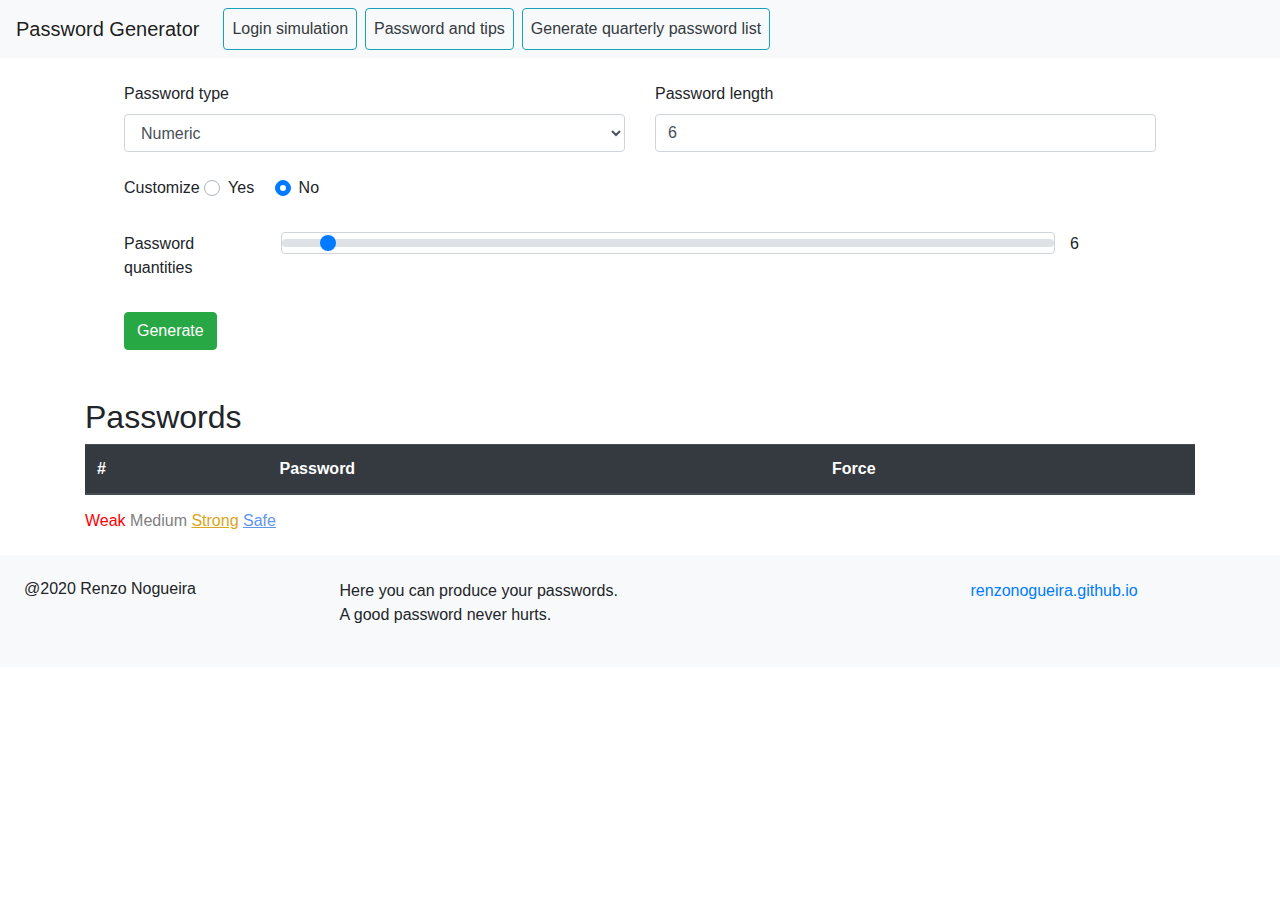
<file: index.html>
<!DOCTYPE html>
<html lang="en">

<head>
    <meta charset="UTF-8">
    <meta name="viewport" content="width=device-width, initial-scale=1.0">
    <title>Home - Password Generator</title>
    <link rel="shortcut icon" href="trava.png" />
    <link rel="stylesheet" href="css/style.css">
    <link rel="stylesheet" href="frameworks/bootstrap/css/bootstrap.min.css">
</head>

<body>
    <header>
        <nav class="navbar navbar-expand-lg navbar-light bg-light" style="z-index: 9999;">
            <button class="navbar-toggler" type="button" data-toggle="collapse" data-target="#navbarNavAltMarkup"
                aria-controls="navbarNavAltMarkup" aria-expanded="false" aria-label="Toggle navigation">
                <span class="navbar-toggler-icon"></span>
            </button>
            <a class="navbar-brand" href="#">Password Generator</a>
            <div class="collapse bg-light navbar-collapse" id="navbarNavAltMarkup">
                <ul class="navbar-nav mr-auto mt-2 mt-lg-0">
                    <li class="nav-item">
                        <a id="test-password" class="btn btn-outline-info nav-link text-dark ml-2">Login simulation</a>
                    </li>
                    <li class="nav-item">
                        <a href="password-and-tips.html" id="test-password"
                            class="btn btn-outline-info nav-link text-dark ml-2">Password and tips</a>
                    </li>
                    <li class="nav-item">
                        <a id="button-quarterly-password-list" href="password-and-tips.html" id="test-password"
                            class="btn btn-outline-info nav-link text-dark ml-2" data-toggle="modal"
                            data-target="#modal-quarterly-password-list">Generate quarterly password
                            list</a>
                    </li>
                </ul>
            </div>
        </nav>
    </header>

    <main class="container">

        <!-- Formulário -->
        <div class="justify-content-center">
            <form class="row m-4" method="post" action="javascript:generatePassword()">
                <div class="col-sm-6">
                    <label for="password-type">Password type</label>
                    <select class="form-control" name="password-type" id="password-type">
                        <option value="1">Numeric</option>
                        <option value="2">Alpha Numeric Easy</option>
                        <option value="3">Alpha Numeric Median</option>
                        <option value="4">Alpha Numeric Hard</option>
                    </select>
                </div>
                <div class="col-sm-6">
                    <label for="password-length">Password length</label>
                    <input class="form-control" min="4" max="16" type="number" id="password-length" value="6">
                </div>
                <div class="col-sm-12 mt-4">
                    <label for="password-type">Customize</label>
                    <div class="custom-control custom-radio custom-control-inline">
                        <input type="radio" id="custom_password1" name="custom-password" class="custom-control-input">
                        <label class="custom-control-label" for="custom_password1">Yes</label>
                    </div>
                    <div class="custom-control custom-radio custom-control-inline">
                        <input type="radio" id="custom_password2" name="custom-password" class="custom-control-input"
                            checked>
                        <label class="custom-control-label" for="custom_password2">No</label>
                    </div>
                </div>
                <div class="col-sm-12 row mt-4">
                    <label class="col-sm-2" for="password-quantities">Password quantities</label>
                    <input class="form-control custom-range col-sm-9" min="1" max="100" type="range"
                        id="password-quantities" value="6">
                    <label class="col-sm-1" for="password-quantities" id="numberOfPasswordsGenerated">6</label>
                </div>
                <div class="col-sm mt-4">
                    <input type="submit" class="btn btn-success" id="generate" value="Generate">
                </div>
            </form>
        </div>

        <!-- Senhas geradas -->
        <div class="justify-content-center mt-5">
            <h2>Passwords</h2>
            <table class="table table-striped" id="generatedpasswords">
                <thead class="thead-dark">
                    <tr>
                        <th scope="col">#</th>
                        <th scope="col">Password</th>
                        <th scope="col">Force</th>
                    </tr>
                </thead>

                <!-- Corpo da tabela -->
                <tbody></tbody>
            </table>
            <h6>
                <span style="color:red">Weak</span>
                <span style="color:gray">Medium</span>
                <span style="color:goldenrod"><u>Strong</u></span>
                <span style="color:cornflowerblue"><u>Safe</u></span>
            </h6>
        </div>
    </main>

    <!-- Modal -->
    <div class="modal fade" id="modal-quarterly-password-list" tabindex="-1" aria-labelledby="exampleModalLabel"
        aria-hidden="true">
        <div class="modal-dialog">
            <div class="modal-content">
                <div class="modal-header">
                    <h5 class="modal-title" id="exampleModalLabel">Quarterly password list</h5>
                    <button type="button" class="close" data-dismiss="modal" aria-label="Close">
                        <span aria-hidden="true">&times;</span>
                    </button>
                </div>
                <div class="modal-body" id="quarterly-password-list">
                    <ul class="list-group">
                        <li class="list-group-item">
                            <span>First trimester</span>
                            <ul>
                                <li>
                                    <small id="first-quarter-password">...</small>
                                </li>
                            </ul>
                        </li>
                        <li class="list-group-item">
                            <span>Second trimester</span>
                            <ul>
                                <li>
                                    <small id="second-quarter-password">...</small>
                                </li>
                            </ul>
                        </li>
                        <li class="list-group-item">
                            <span>Third trimester</span>
                            <ul>
                                <li>
                                    <small id="third-quarter-password">...</small>
                                </li>
                            </ul>
                        </li>
                        <li class="list-group-item">
                            <span>Fourth trimester</span>
                            <ul>
                                <li>
                                    <small id="fourth-quarter-password">...</small>
                                </li>
                            </ul>
                        </li>
                    </ul>
                </div>
                <div class="modal-footer">
                    <button type="button" class="btn btn-secondary" data-dismiss="modal">Close</button>
                    <button type="button" class="btn btn-primary">Copy list</button>
                </div>
            </div>
        </div>
    </div>

    <footer class="bg-light p-4 mt-4 row">
        <div class="col-sm">
            <h6>@2020 Renzo Nogueira</h6>
        </div>
        <div class="col-sm">
            <p>
                Here you can produce your passwords. A good password never hurts.
            </p>
        </div>
        <div class="col-sm"></div>
        <div class="col-sm">
            <a href="https://renzonogueira.github.io/" target="_blank"
                rel="noopener noreferrer">renzonogueira.github.io</a>
        </div>
    </footer>

    <script src="frameworks/jquery/jquery-3.5.1.min.js"></script>
    <script src="frameworks/bootstrap/js/bootstrap.bundle.min.js"></script>
    <script src="js/script.js"></script>
</body>

</html>
</file>
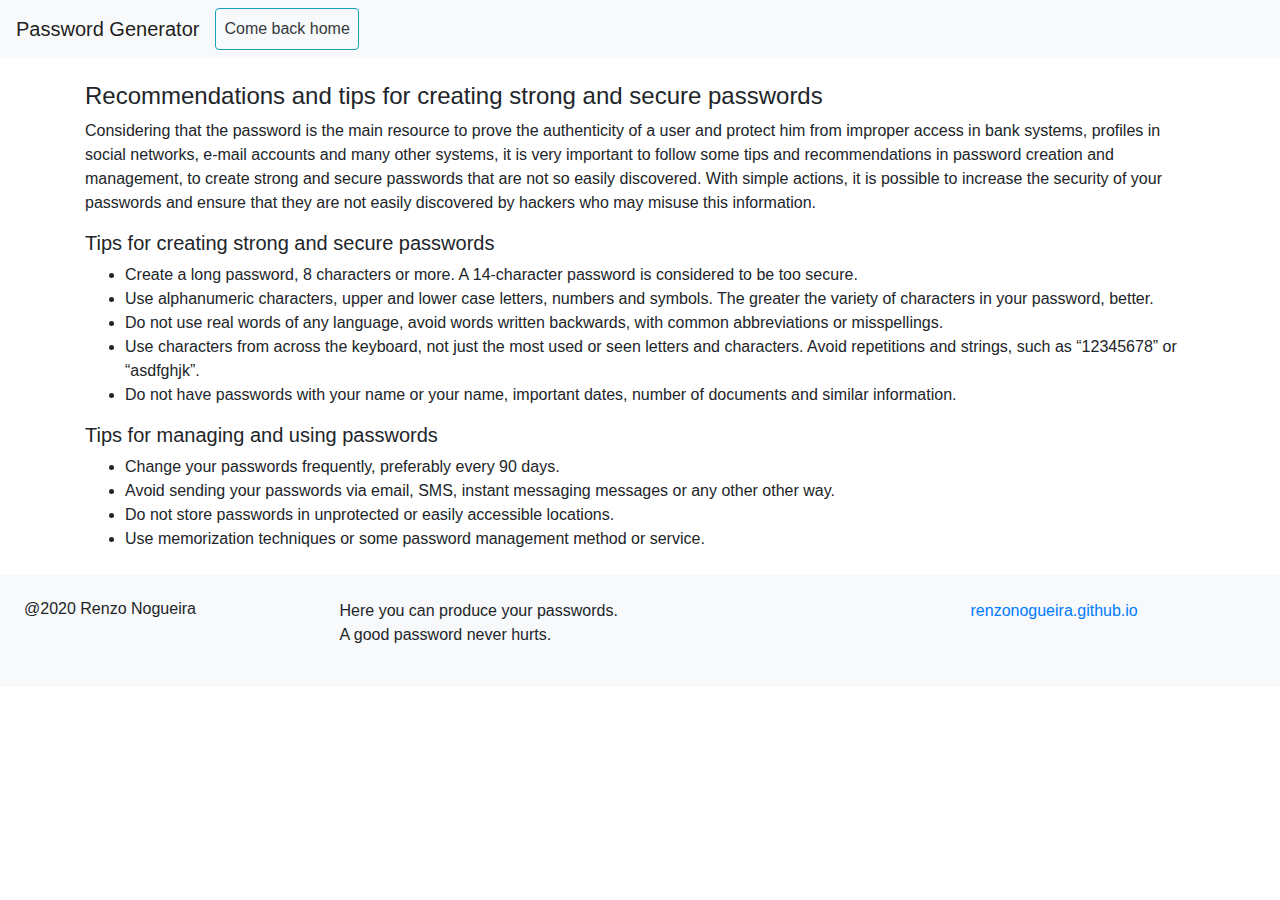
<file: password-and-tips.html>
<!DOCTYPE html>
<html lang="en">

<head>
    <meta charset="UTF-8">
    <meta name="viewport" content="width=device-width, initial-scale=1.0">
    <title>Password and Tips - Password Generator</title>
    <link rel="shortcut icon" href="trava.png" />
    <link rel="stylesheet" href="css/style.css">
    <link rel="stylesheet" href="frameworks/bootstrap/css/bootstrap.min.css">
</head>

<body>
    <header>
        <nav class="navbar navbar-expand-lg navbar-light bg-light" style="z-index: 9999;">
            <button class="navbar-toggler" type="button" data-toggle="collapse" data-target="#navbarNavAltMarkup"
                aria-controls="navbarNavAltMarkup" aria-expanded="false" aria-label="Toggle navigation">
                <span class="navbar-toggler-icon"></span>
            </button>
            <a class="navbar-brand" href="#">Password Generator</a>
            <div class="collapse bg-light navbar-collapse" id="navbarNavAltMarkup">
                <ul class="navbar-nav mr-auto mt-2 mt-lg-0">
                    <li class="nav-item">
                        <a href="index.html" id="test-password" class="btn btn-outline-info nav-link text-dark">Come
                            back home</a>
                    </li>
                </ul>
            </div>
        </nav>
    </header>

    <main class="container">
        <div class="justify-content-center mt-4">
            <!-- https://www.lumiun.com/blog/recomendacoes-e-dicas-para-criar-senhas-fortes-e-seguras/ -->
            <h4>Recommendations and tips for creating strong and secure passwords</h4>
            <p>
                Considering that the password is the main resource to prove the authenticity of a user and protect him
                from improper access in bank systems, profiles in social networks, e-mail accounts and many other
                systems, it is very important to follow some tips and recommendations in password creation and
                management, to create strong and secure passwords that are not so easily discovered.

                With simple actions, it is possible to increase the security of your passwords and ensure that they are
                not easily discovered by hackers who may misuse this information.
            </p>
            <h5>Tips for creating strong and secure passwords</h5>
            <ul>
                <li>Create a long password, 8 characters or more. A 14-character password is considered to be too
                    secure.</li>
                <li>Use alphanumeric characters, upper and lower case letters, numbers and symbols. The greater the
                    variety of characters in your password, better.</li>
                <li>Do not use real words of any language, avoid words written backwards, with
                    common abbreviations or misspellings.
                </li>
                <li>Use characters from across the keyboard, not just the most used or seen letters and characters. Avoid
                    repetitions and strings, such as “12345678” or “asdfghjk”.</li>
                <li>Do not have passwords with your name or your name, important dates, number of documents and
                    similar information.
                </li>
            </ul>
            <h5>Tips for managing and using passwords</h5>
            <ul>
                <li>Change your passwords frequently, preferably every 90 days.</li>
                <li>Avoid sending your passwords via email, SMS, instant messaging messages or any other
                    other way.</li>
                <li>Do not store passwords in unprotected or easily accessible locations.</li>
                <li>Use memorization techniques or some password management method or service.</li>
            </ul>
        </div>
    </main>

    <footer class="bg-light p-4 mt-4 row">
        <div class="col-sm">
            <h6>@2020 Renzo Nogueira</h6>
        </div>
        <div class="col-sm">
            <p>
                Here you can produce your passwords. A good password never hurts.
            </p>
        </div>
        <div class="col-sm"></div>
        <div class="col-sm">
            <a href="https://renzonogueira.github.io/" target="_blank"
                rel="noopener noreferrer">renzonogueira.github.io</a>
        </div>
    </footer>

    <script src="frameworks/jquery/jquery-3.5.1.min.js"></script>
    <script src="frameworks/bootstrap/js/bootstrap.bundle.min.js"></script>
    <!-- <script src="js/script.js"></script> -->
</body>

</html>
</file>
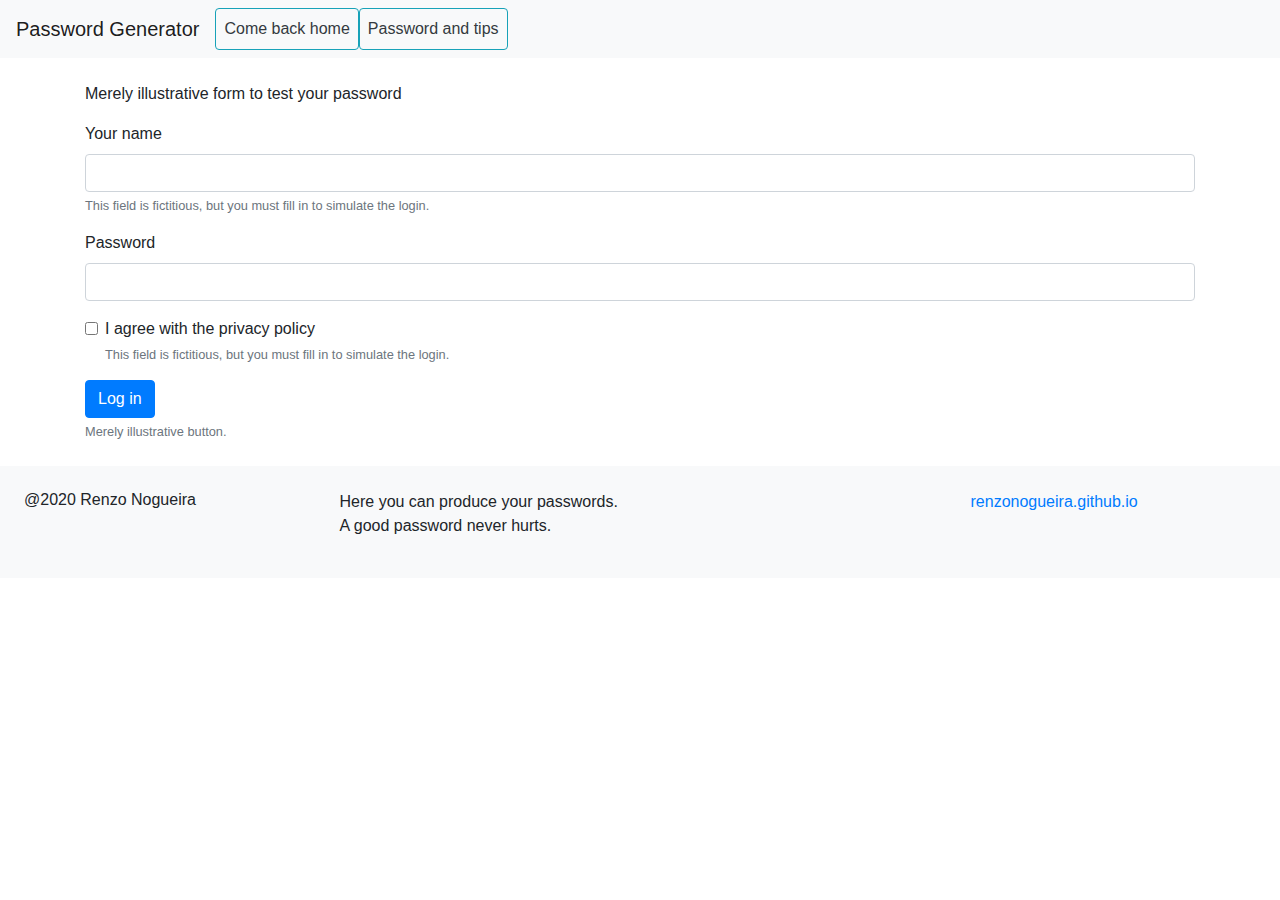
<file: test-password.html>
<!DOCTYPE html>
<html lang="en">

<head>
    <meta charset="UTF-8">
    <meta name="viewport" content="width=device-width, initial-scale=1.0">
    <title>Test Password - Password Generator</title>
    <link rel="shortcut icon" href="trava.png" />
    <link rel="stylesheet" href="css/style.css">
    <link rel="stylesheet" href="frameworks/bootstrap/css/bootstrap.min.css">
</head>

<body>
    <header>
        <nav class="navbar navbar-expand-lg navbar-light bg-light" style="z-index: 9999;">
            <button class="navbar-toggler" type="button" data-toggle="collapse" data-target="#navbarNavAltMarkup"
                aria-controls="navbarNavAltMarkup" aria-expanded="false" aria-label="Toggle navigation">
                <span class="navbar-toggler-icon"></span>
            </button>
            <a class="navbar-brand" href="#">Password Generator</a>
            <div class="collapse bg-light navbar-collapse" id="navbarNavAltMarkup">
                <ul class="navbar-nav mr-auto mt-2 mt-lg-0">
                    <li class="nav-item">
                        <a href="index.html" id="test-password" class="btn btn-outline-info nav-link text-dark">Come back home</a>
                    </li>
                    <li class="nav-item">
                        <a href="password-and-tips.html" id="test-password" class="btn btn-outline-info nav-link text-dark">Password and tips</a>
                    </li>
                </ul>
            </div>
        </nav>
    </header>

    <main class="container">
        <div class="justify-content-center">
            <p class="mt-4">
                Merely illustrative form to test your password
            </p>
            <form method="POST" action="javascript:testPassword()">
                <div class="form-group">
                    <label for="exampleInputEmail1">Your name</label>
                    <input minlength="6" maxlength="30" type="text" class="form-control" id="exampleInputEmail1"
                        aria-describedby="emailHelp" required>
                    <small id="emailHelp" class="form-text text-muted">This field is fictitious, but you must fill in to
                        simulate the login.</small>
                </div>
                <div class="form-group">
                    <label for="exampleInputPassword1">Password</label>
                    <input minlength="4" maxlength="16" type="password" class="form-control" id="password" required>
                </div>
                <div class="form-group form-check">
                    <input type="checkbox" class="form-check-input" id="exampleCheck1" required>
                    <label class="form-check-label" for="exampleCheck1">I agree with the privacy policy</label>
                    <small id="emailHelp" class="form-text text-muted">This field is fictitious, but you must fill in to
                        simulate the login.</small>
                </div>
                <button type="submit" class="btn btn-primary">Log in</button>
                <small id="emailHelp" class="form-text text-muted">Merely illustrative button.</small>
            </form>
        </div>
    </main>

    <footer class="bg-light p-4 mt-4 row">
        <div class="col-sm">
            <h6>@2020 Renzo Nogueira</h6>
        </div>
        <div class="col-sm">
            <p>
                Here you can produce your passwords. A good password never hurts.
            </p>
        </div>
        <div class="col-sm"></div>
        <div class="col-sm">
            <a href="https://renzonogueira.github.io/" target="_blank"
                rel="noopener noreferrer">renzonogueira.github.io</a>
        </div>
    </footer>

    <script src="frameworks/jquery/jquery-3.5.1.min.js"></script>
    <script src="frameworks/bootstrap/js/bootstrap.bundle.min.js"></script>
    <!-- <script src="js/script.js"></script> -->
    <script src="js/test-password.js"></script>
</body>

</html>
</file>
<file: css/style.css>
@media (max-width: 992px) {
    .navbar-collapse {
        position: fixed;
        top: 50px;
        left: 0;
        padding-left: 15px;
        padding-right: 15px;
        padding-bottom: 15px;
        width: 75%;
        height: 100%;
    }

    .navbar-collapse.collapsing {
        left: -75%;
        transition: height 0s ease;
    }

    .navbar-collapse.show {
        left: 0;
        transition: left 300ms ease-in-out;
    }

    .navbar-toggler.collapsed~.navbar-collapse {
        transition: left 500ms ease-in-out;
    }
}

body {
    overflow-x: hidden;
}

.modal {
    z-index: 9999 !important;
}
</file>
